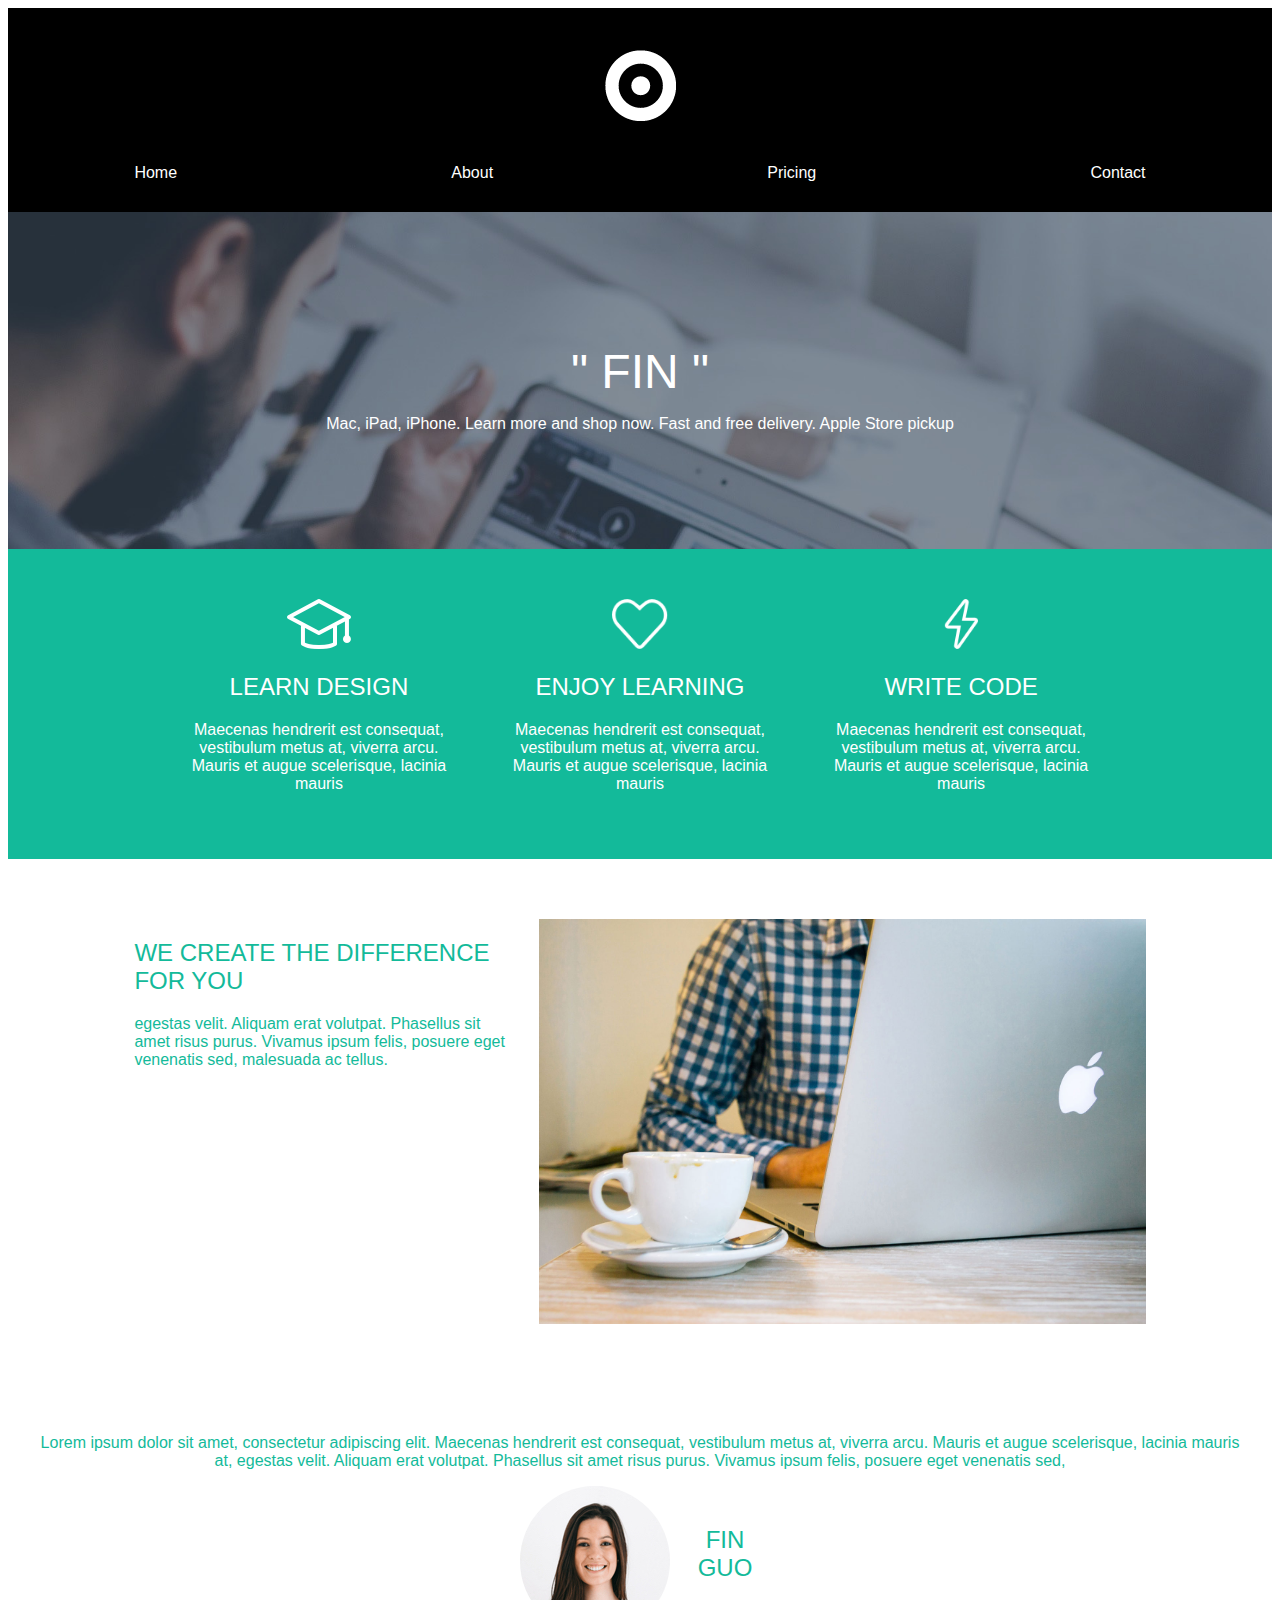
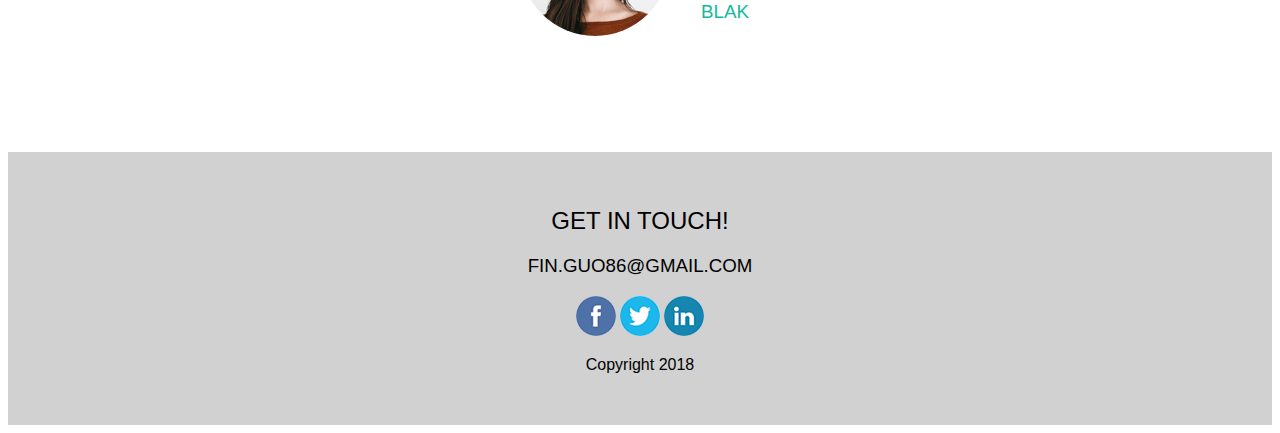
<file: index.html>
<!DOCTYPE html>
<html>
<head>
  <meta charset="utf-8">
  <meta name="viewport" content="width=device-width, initial-scale=1">
  <title>"Home Testing"</title>
  <link rel="stylesheet" href="css/style.css"
</head>
<body>

<nav>
	<div class="container1">
		<img src="images/logo2.png">

		<ul>
		<li><a href="index.html">Home</a></li>
		<li><a href="about.html">About</a></li>
		<li><a href="http://instagram.com/fin.guo">Pricing</a></li>
		<li><a href="http://instagram.com/fin.guo">Contact</a></li>
		</ul>
	</div>
</nav>

<div class="hero">	
	<h1>" FIN "</h1>
	<P>Mac, iPad, iPhone. Learn more and shop now.
Fast and free delivery. Apple Store pickup</P>
</div>


<div class="feature">
	<div class="container">
		<div class="box">
		<img src="images/icon1.png">
		<h2>Learn Design</h2>
		<p>Maecenas hendrerit est consequat, vestibulum metus at, viverra arcu. Mauris et augue scelerisque, lacinia mauris </p>
	</div>

	<div class="box">
		<img src="images/icon2.png">
		<h2>Enjoy Learning</h2>
		<p>Maecenas hendrerit est consequat, vestibulum metus at, viverra arcu. Mauris et augue scelerisque, lacinia mauris </p>
	</div>

	<div class="box">
		<img src="images/icon3.png">
		<h2>Write Code</h2>
		<p>Maecenas hendrerit est consequat, vestibulum metus at, viverra arcu. Mauris et augue scelerisque, lacinia mauris </p>
		</div>
	</div>
</div>


<div class="media">
	<div class="container">
		<div class="media-left">
		<h2>We create the difference for you</h2>
		<p>  egestas velit. Aliquam erat volutpat. Phasellus sit amet risus purus. Vivamus ipsum felis, posuere eget venenatis sed, malesuada ac tellus. </p>
		</div>

		<div class="media-right">
		<img src="images/video1.jpg">
		</div>
	</div>
</div>


<div class="review">
	<p>Lorem ipsum dolor sit amet, consectetur adipiscing elit. Maecenas hendrerit est consequat, vestibulum metus at, viverra arcu. Mauris et augue scelerisque, lacinia mauris at, egestas velit. Aliquam erat volutpat. Phasellus sit amet risus purus. Vivamus ipsum felis, posuere eget venenatis sed, </p>


	<div class="author">
	<img src="images/team1.jpg">
	<h2>Fin Guo</h2>
	<h3>BLAK</h3>
	</div>
</div>



<div class="footer">
	<h2>Get in touch!</h2>
	<h3>fin.guo86@gmail.com</h3>
	<a href="http://facebook.com"><img src="images/facebook.png"></a>
	<a href="http://twitter.com"><img src="images/twitter.png"></a>
	<a href="http://linkedin.com"><img src="images/linkedin.png"></a>
	<p>Copyright 2018</p>
</div>	

</body>
</html>
</file>
<file: css/style.css>
html {
  box-sizing: border-box;
}

*, *:before, *:after {
  box-sizing: inherit;
}

body {
	color: #13ba9a;
	font-family: sans-serif;
}

h1,h2,h3 {
	font-weight: 300;
	text-transform: uppercase;

}

h1 {
	font-size: 48px;
}


.hero {
	text-align: center;
	background-color: black;
	background-image: url(../images/hero1.jpg);
	color: white;
	background-size: cover;
	padding: 100px 20px;
}

.hero h1 {
	margin-bottom: 0;
}

nav {
	background-color: Black;
	text-align: center;
	padding: 30px 0;
}

nav ul {
	display: flex;
	justify-content: space-between;
	list-style: none;
	width: 80%;
	margin: 0 auto;
	padding: 0;
}

nav ul a {
	color: white;
	text-decoration-line: none;

}

nav li {
	margin-top: 30px;
}

.feature {
	background-color: #13ba9a;
	text-align: center;
	padding: 30px;

}

.container {
	width: 80%;
	margin: 0 auto;
	display: flex;
	justify-content: space-between;
	flex-wrap: wrap;
}

.box {
	flex-basis: 33.33%;
	padding: 20px;

}

.box {
	color: white;
}

.box img {
	height: 50px;
	width: auto;
}

@media (max-width: 700px) {
 .box 
 {flex-basis: 100%;
 }
}

.media {
	padding: 60px 0;
}

.media-left {
	flex-basis: 40%;
	padding-right: 30px;
}

.media-right {
	flex-basis: 60%;
}

.media-right img {
	width: 100%;
	height: auto;
}

@media (max-width: 800px) {
	.media-left, .media-right {
		flex-basis: 100%;
}
}

.review {
	text-align: center;
	padding: 30px;
}

.author {
	width: 300px;
	margin: 0 auto;
	padding: 0px 30px;
}

.author img {
	float: left;
	border-radius: 50%;
	width: 120px
	height: auto;
	margin-right: 20px;
}

.author h2 {
	margin-top: 0;
	padding-top: 40px;
}

.author h3 {
	padding-bottom: 80px;
}

.footer {
	text-align: center;
	color: black;
	padding: 35px;
	background-color: #d1d1d1;
}
</file>
